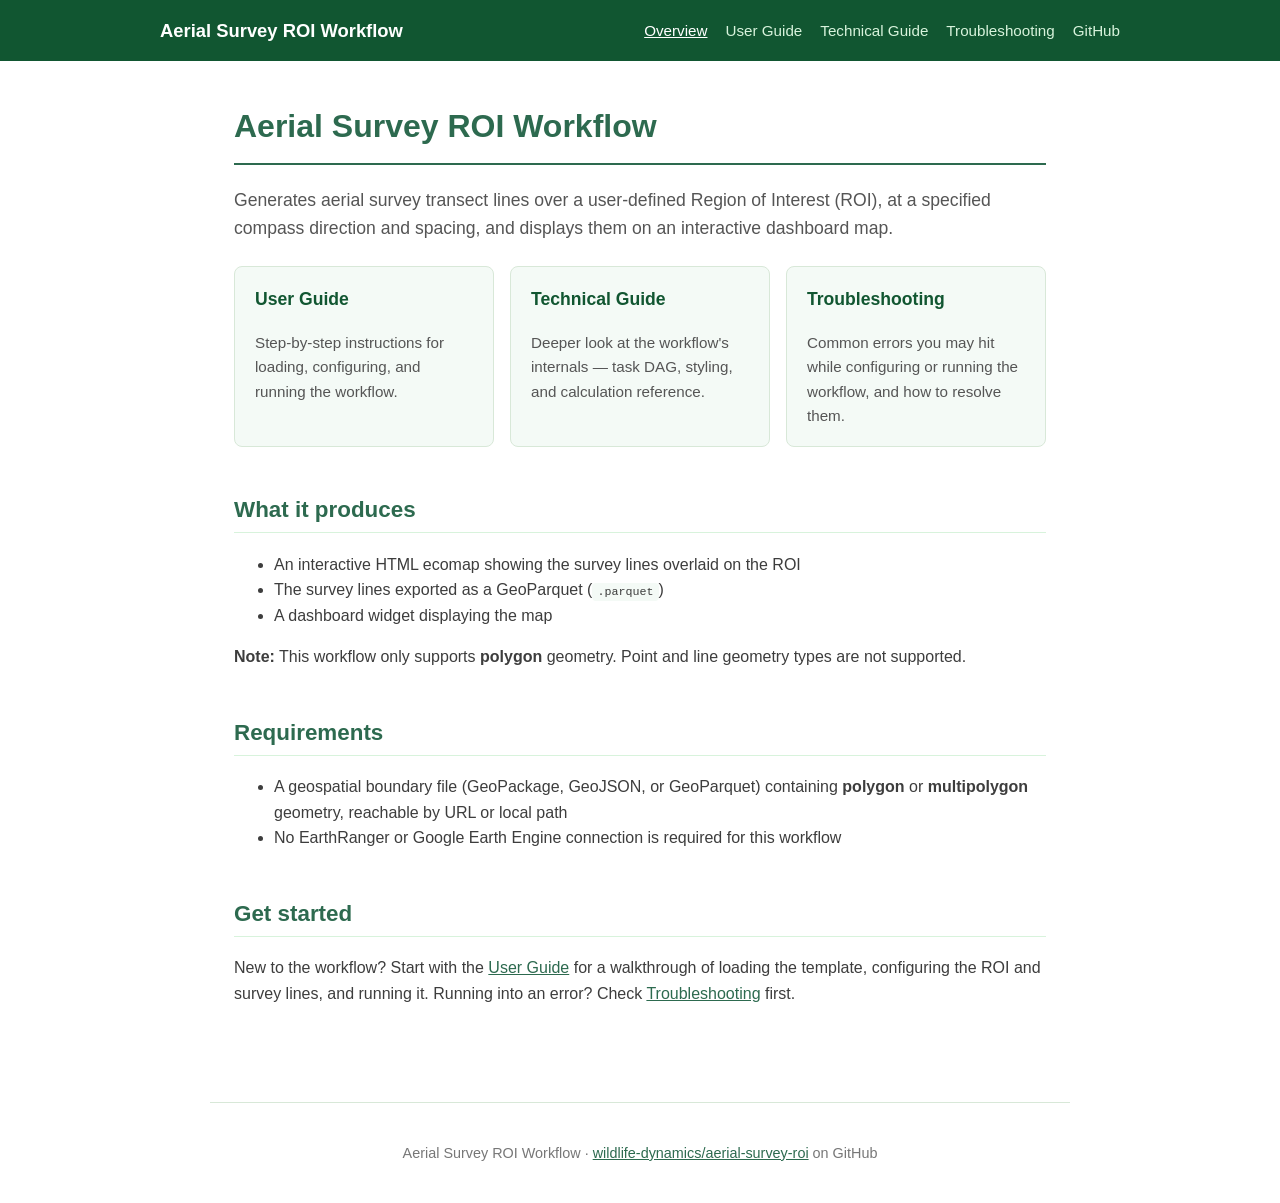
<file: docs/index.html>
<!DOCTYPE html>
<html lang="en">
<head>
  <meta charset="utf-8" />
  <meta name="viewport" content="width=device-width, initial-scale=1.0" />
  <title>Aerial Survey ROI Workflow</title>
  <link rel="stylesheet" href="assets/style.css" />
</head>
<body>
  <header class="site-header">
    <div class="bar">
      <a class="brand" href="index.html">Aerial Survey ROI Workflow</a>
      <nav>
        <a href="index.html" class="active">Overview</a>
        <a href="user-guide.html">User Guide</a>
        <a href="technical-guide.html">Technical Guide</a>
        <a href="troubleshooting.html">Troubleshooting</a>
        <a href="https://github.com/wildlife-dynamics/aerial-survey-roi">GitHub</a>
      </nav>
    </div>
  </header>

  <main>
    <h1>Aerial Survey ROI Workflow</h1>
    <p class="lede">Generates aerial survey transect lines over a user-defined Region of Interest (ROI), at a specified compass direction and spacing, and displays them on an interactive dashboard map.</p>

    <div class="card-grid">
      <a class="card" href="user-guide.html">
        <h3>User Guide</h3>
        <p>Step-by-step instructions for loading, configuring, and running the workflow.</p>
      </a>
      <a class="card" href="technical-guide.html">
        <h3>Technical Guide</h3>
        <p>Deeper look at the workflow's internals — task DAG, styling, and calculation reference.</p>
      </a>
      <a class="card" href="troubleshooting.html">
        <h3>Troubleshooting</h3>
        <p>Common errors you may hit while configuring or running the workflow, and how to resolve them.</p>
      </a>
    </div>

    <h2>What it produces</h2>
    <ul>
      <li>An interactive HTML ecomap showing the survey lines overlaid on the ROI</li>
      <li>The survey lines exported as a GeoParquet (<code>.parquet</code>)</li>
      <li>A dashboard widget displaying the map</li>
    </ul>
    <p><strong>Note:</strong> This workflow only supports <strong>polygon</strong> geometry. Point and line geometry types are not supported.</p>

    <h2>Requirements</h2>
    <ul>
      <li>A geospatial boundary file (GeoPackage, GeoJSON, or GeoParquet) containing <strong>polygon</strong> or <strong>multipolygon</strong> geometry, reachable by URL or local path</li>
      <li>No EarthRanger or Google Earth Engine connection is required for this workflow</li>
    </ul>

    <h2>Get started</h2>
    <p>New to the workflow? Start with the <a href="user-guide.html">User Guide</a> for a walkthrough of loading the template, configuring the ROI and survey lines, and running it. Running into an error? Check <a href="troubleshooting.html">Troubleshooting</a> first.</p>
  </main>

  <footer class="site-footer">
    <p>Aerial Survey ROI Workflow &middot; <a href="https://github.com/wildlife-dynamics/aerial-survey-roi">wildlife-dynamics/aerial-survey-roi</a> on GitHub</p>
  </footer>
</body>
</html>
</file>
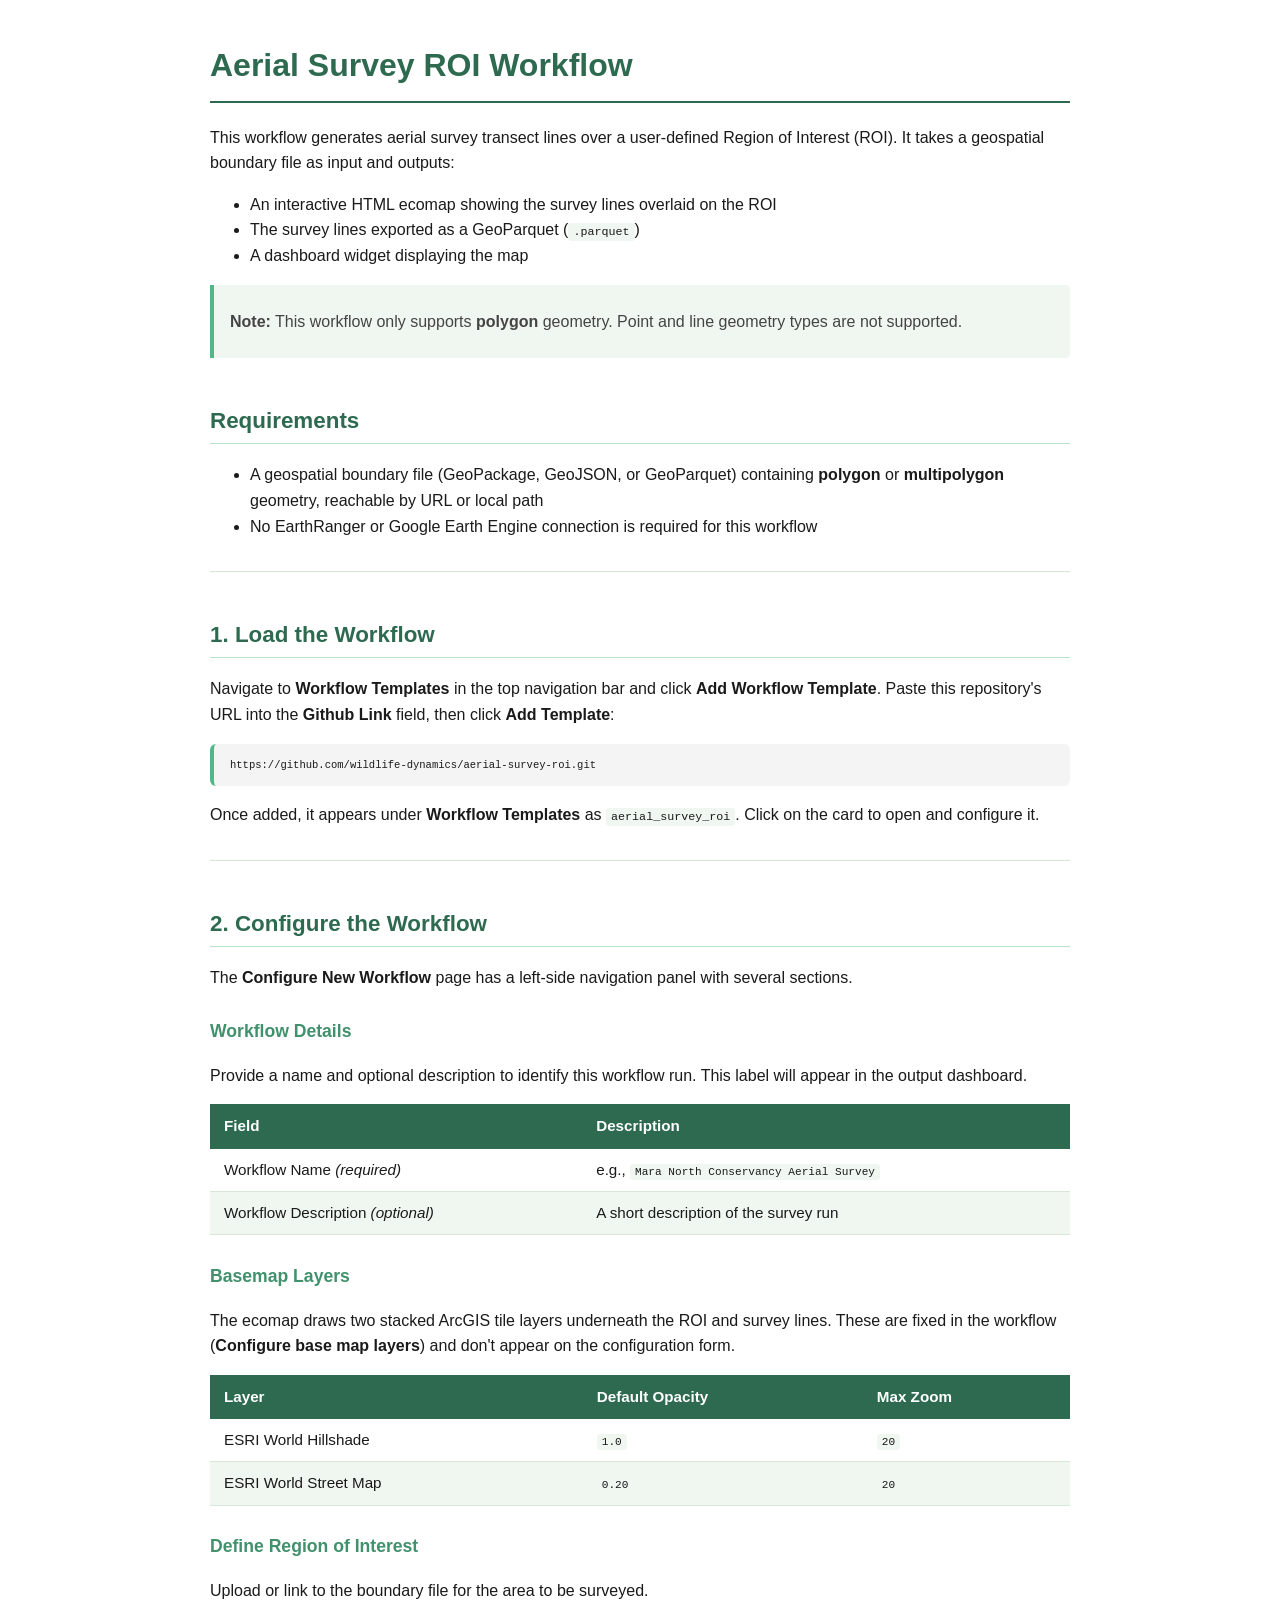
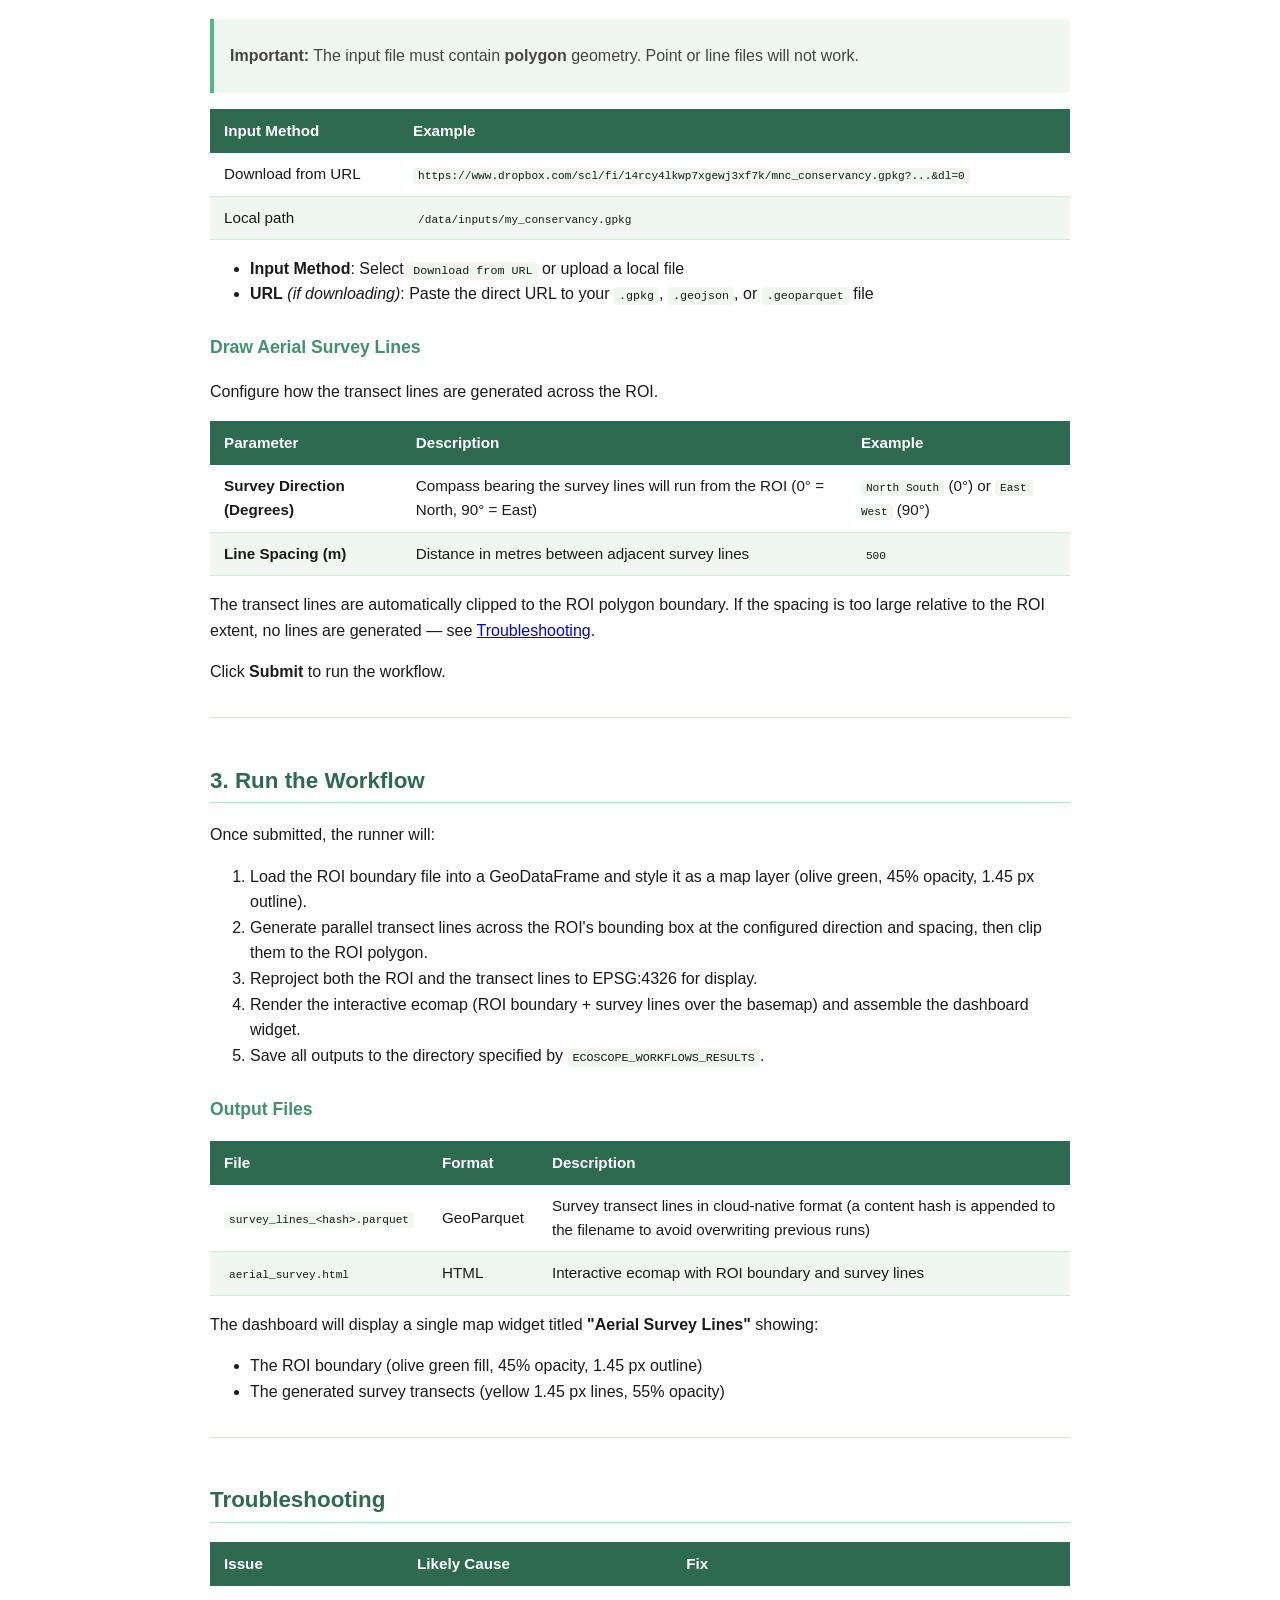
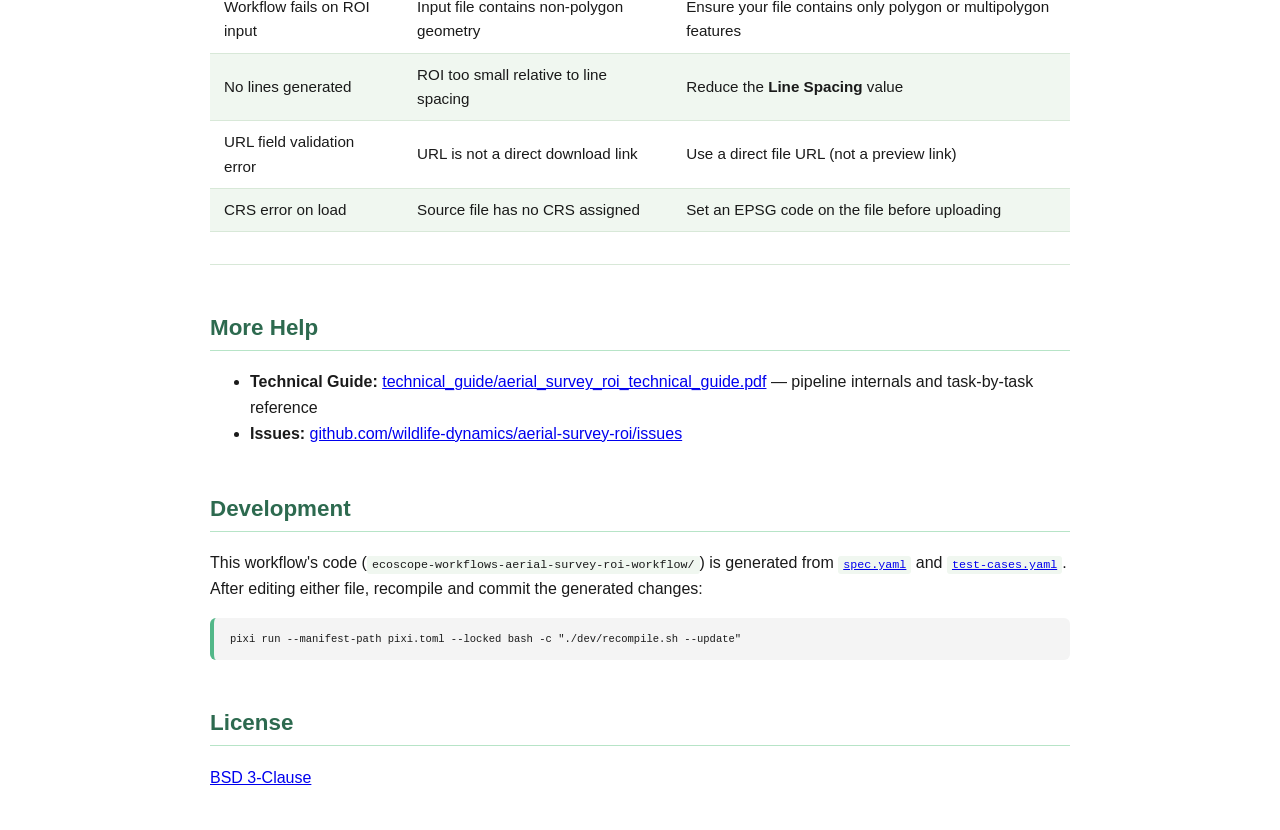
<file: USER_GUIDE.html>
<!DOCTYPE html>
<html xmlns="http://www.w3.org/1999/xhtml" lang xml:lang>
<head>
  <meta charset="utf-8" />
  <meta name="generator" content="pandoc" />
  <meta name="viewport" content="width=device-width, initial-scale=1.0, user-scalable=yes" />
  <title>Aerial Survey ROI Workflow</title>
  <style>
    code{white-space: pre-wrap;}
    span.smallcaps{font-variant: small-caps;}
    span.underline{text-decoration: underline;}
    div.column{display: inline-block; vertical-align: top; width: 50%;}
    div.hanging-indent{margin-left: 1.5em; text-indent: -1.5em;}
    ul.task-list{list-style: none;}
    .display.math{display: block; text-align: center; margin: 0.5rem auto;}
    body { font-family: -apple-system, BlinkMacSystemFont, "Segoe UI", sans-serif; max-width: 860px; margin: 40px auto; padding: 0 24px; color: #1a1a1a; line-height: 1.6; }
    h1 { font-size: 2em; border-bottom: 2px solid #2d6a4f; padding-bottom: 10px; color: #2d6a4f; }
    h2 { font-size: 1.4em; color: #2d6a4f; margin-top: 2em; border-bottom: 1px solid #b7e4c7; padding-bottom: 4px; }
    h3 { font-size: 1.1em; color: #40916c; margin-top: 1.5em; }
    h4 { font-size: 1em; color: #52b788; }
    img { max-width: 100%; border: 1px solid #d8e8d8; border-radius: 6px; margin: 16px 0; box-shadow: 0 2px 8px rgba(0,0,0,0.1); }
    pre { background: #f4f4f4; padding: 12px 16px; border-radius: 6px; font-size: 0.9em; overflow-x: auto; border-left: 4px solid #52b788; }
    code { background: #f0f7f0; padding: 2px 5px; border-radius: 3px; font-size: 0.9em; }
    pre code { background: none; padding: 0; }
    table { border-collapse: collapse; width: 100%; margin: 16px 0; font-size: 0.95em; }
    th { background: #2d6a4f; color: white; padding: 10px 14px; text-align: left; }
    td { padding: 9px 14px; border-bottom: 1px solid #d8e8d8; }
    tr:nth-child(even) td { background: #f0f7f0; }
    hr { border: none; border-top: 1px solid #d8e8d8; margin: 2em 0; }
    blockquote { border-left: 4px solid #52b788; margin: 1em 0; padding: 8px 16px; background: #f0f7f0; color: #444; border-radius: 0 4px 4px 0; }
  </style>
</head>
<body>

<h1 id="aerial-survey-roi-workflow">Aerial Survey ROI Workflow</h1>
<p>This workflow generates aerial survey transect lines over a user-defined Region of Interest (ROI). It takes a geospatial boundary file as input and outputs:</p>
<ul>
<li>An interactive HTML ecomap showing the survey lines overlaid on the ROI</li>
<li>The survey lines exported as a GeoParquet (<code>.parquet</code>)</li>
<li>A dashboard widget displaying the map</li>
</ul>
<blockquote>
<p><strong>Note:</strong> This workflow only supports <strong>polygon</strong> geometry. Point and line geometry types are not supported.</p>
</blockquote>
<h2 id="requirements">Requirements</h2>
<ul>
<li>A geospatial boundary file (GeoPackage, GeoJSON, or GeoParquet) containing <strong>polygon</strong> or <strong>multipolygon</strong> geometry, reachable by URL or local path</li>
<li>No EarthRanger or Google Earth Engine connection is required for this workflow</li>
</ul>
<hr />
<h2 id="1-load-the-workflow">1. Load the Workflow</h2>
<p>Navigate to <strong>Workflow Templates</strong> in the top navigation bar and click <strong>Add Workflow Template</strong>. Paste this repository's URL into the <strong>Github Link</strong> field, then click <strong>Add Template</strong>:</p>
<pre><code>https://github.com/wildlife-dynamics/aerial-survey-roi.git</code></pre>
<p>Once added, it appears under <strong>Workflow Templates</strong> as <code>aerial_survey_roi</code>. Click on the card to open and configure it.</p>
<hr />
<h2 id="2-configure-the-workflow">2. Configure the Workflow</h2>
<p>The <strong>Configure New Workflow</strong> page has a left-side navigation panel with several sections.</p>
<h3 id="workflow-details">Workflow Details</h3>
<p>Provide a name and optional description to identify this workflow run. This label will appear in the output dashboard.</p>
<table>
<thead>
<tr class="header">
<th>Field</th>
<th>Description</th>
</tr>
</thead>
<tbody>
<tr class="odd">
<td>Workflow Name <em>(required)</em></td>
<td>e.g., <code>Mara North Conservancy Aerial Survey</code></td>
</tr>
<tr class="even">
<td>Workflow Description <em>(optional)</em></td>
<td>A short description of the survey run</td>
</tr>
</tbody>
</table>
<h3 id="basemap-layers">Basemap Layers</h3>
<p>The ecomap draws two stacked ArcGIS tile layers underneath the ROI and survey lines. These are fixed in the workflow (<strong>Configure base map layers</strong>) and don't appear on the configuration form.</p>
<table>
<thead>
<tr class="header">
<th>Layer</th>
<th>Default Opacity</th>
<th>Max Zoom</th>
</tr>
</thead>
<tbody>
<tr class="odd">
<td>ESRI World Hillshade</td>
<td><code>1.0</code></td>
<td><code>20</code></td>
</tr>
<tr class="even">
<td>ESRI World Street Map</td>
<td><code>0.20</code></td>
<td><code>20</code></td>
</tr>
</tbody>
</table>
<h3 id="define-region-of-interest">Define Region of Interest</h3>
<p>Upload or link to the boundary file for the area to be surveyed.</p>
<blockquote>
<p><strong>Important:</strong> The input file must contain <strong>polygon</strong> geometry. Point or line files will not work.</p>
</blockquote>
<table>
<thead>
<tr class="header">
<th>Input Method</th>
<th>Example</th>
</tr>
</thead>
<tbody>
<tr class="odd">
<td>Download from URL</td>
<td><code>https://www.dropbox.com/scl/fi/14rcy4lkwp7xgewj3xf7k/mnc_conservancy.gpkg?...&amp;dl=0</code></td>
</tr>
<tr class="even">
<td>Local path</td>
<td><code>/data/inputs/my_conservancy.gpkg</code></td>
</tr>
</tbody>
</table>
<ul>
<li><strong>Input Method</strong>: Select <code>Download from URL</code> or upload a local file</li>
<li><strong>URL</strong> <em>(if downloading)</em>: Paste the direct URL to your <code>.gpkg</code>, <code>.geojson</code>, or <code>.geoparquet</code> file</li>
</ul>
<h3 id="draw-aerial-survey-lines">Draw Aerial Survey Lines</h3>
<p>Configure how the transect lines are generated across the ROI.</p>
<table>
<thead>
<tr class="header">
<th>Parameter</th>
<th>Description</th>
<th>Example</th>
</tr>
</thead>
<tbody>
<tr class="odd">
<td><strong>Survey Direction (Degrees)</strong></td>
<td>Compass bearing the survey lines will run from the ROI (0° = North, 90° = East)</td>
<td><code>North South</code> (0°) or <code>East West</code> (90°)</td>
</tr>
<tr class="even">
<td><strong>Line Spacing (m)</strong></td>
<td>Distance in metres between adjacent survey lines</td>
<td><code>500</code></td>
</tr>
</tbody>
</table>
<p>The transect lines are automatically clipped to the ROI polygon boundary. If the spacing is too large relative to the ROI extent, no lines are generated — see <a href="#troubleshooting">Troubleshooting</a>.</p>
<p>Click <strong>Submit</strong> to run the workflow.</p>
<hr />
<h2 id="3-run-the-workflow">3. Run the Workflow</h2>
<p>Once submitted, the runner will:</p>
<ol type="1">
<li>Load the ROI boundary file into a GeoDataFrame and style it as a map layer (olive green, 45% opacity, 1.45 px outline).</li>
<li>Generate parallel transect lines across the ROI's bounding box at the configured direction and spacing, then clip them to the ROI polygon.</li>
<li>Reproject both the ROI and the transect lines to EPSG:4326 for display.</li>
<li>Render the interactive ecomap (ROI boundary + survey lines over the basemap) and assemble the dashboard widget.</li>
<li>Save all outputs to the directory specified by <code>ECOSCOPE_WORKFLOWS_RESULTS</code>.</li>
</ol>
<h3 id="output-files">Output Files</h3>
<table>
<thead>
<tr class="header">
<th>File</th>
<th>Format</th>
<th>Description</th>
</tr>
</thead>
<tbody>
<tr class="odd">
<td><code>survey_lines_&lt;hash&gt;.parquet</code></td>
<td>GeoParquet</td>
<td>Survey transect lines in cloud-native format (a content hash is appended to the filename to avoid overwriting previous runs)</td>
</tr>
<tr class="even">
<td><code>aerial_survey.html</code></td>
<td>HTML</td>
<td>Interactive ecomap with ROI boundary and survey lines</td>
</tr>
</tbody>
</table>
<p>The dashboard will display a single map widget titled <strong>"Aerial Survey Lines"</strong> showing:</p>
<ul>
<li>The ROI boundary (olive green fill, 45% opacity, 1.45 px outline)</li>
<li>The generated survey transects (yellow 1.45 px lines, 55% opacity)</li>
</ul>
<hr />
<h2 id="troubleshooting">Troubleshooting</h2>
<table>
<thead>
<tr class="header">
<th>Issue</th>
<th>Likely Cause</th>
<th>Fix</th>
</tr>
</thead>
<tbody>
<tr class="odd">
<td>Workflow fails on ROI input</td>
<td>Input file contains non-polygon geometry</td>
<td>Ensure your file contains only polygon or multipolygon features</td>
</tr>
<tr class="even">
<td>No lines generated</td>
<td>ROI too small relative to line spacing</td>
<td>Reduce the <strong>Line Spacing</strong> value</td>
</tr>
<tr class="odd">
<td>URL field validation error</td>
<td>URL is not a direct download link</td>
<td>Use a direct file URL (not a preview link)</td>
</tr>
<tr class="even">
<td>CRS error on load</td>
<td>Source file has no CRS assigned</td>
<td>Set an EPSG code on the file before uploading</td>
</tr>
</tbody>
</table>
<hr />
<h2 id="more-help">More Help</h2>
<ul>
<li><strong>Technical Guide:</strong> <a href="technical_guide/aerial_survey_roi_technical_guide.pdf">technical_guide/aerial_survey_roi_technical_guide.pdf</a> — pipeline internals and task-by-task reference</li>
<li><strong>Issues:</strong> <a href="https://github.com/wildlife-dynamics/aerial-survey-roi/issues">github.com/wildlife-dynamics/aerial-survey-roi/issues</a></li>
</ul>
<h2 id="development">Development</h2>
<p>This workflow's code (<code>ecoscope-workflows-aerial-survey-roi-workflow/</code>) is generated from <a href="spec.yaml"><code>spec.yaml</code></a> and <a href="test-cases.yaml"><code>test-cases.yaml</code></a>. After editing either file, recompile and commit the generated changes:</p>
<pre><code>pixi run --manifest-path pixi.toml --locked bash -c &quot;./dev/recompile.sh --update&quot;</code></pre>
<h2 id="license">License</h2>
<p><a href="LICENSE">BSD 3-Clause</a></p>
</body>
</html>
</file>
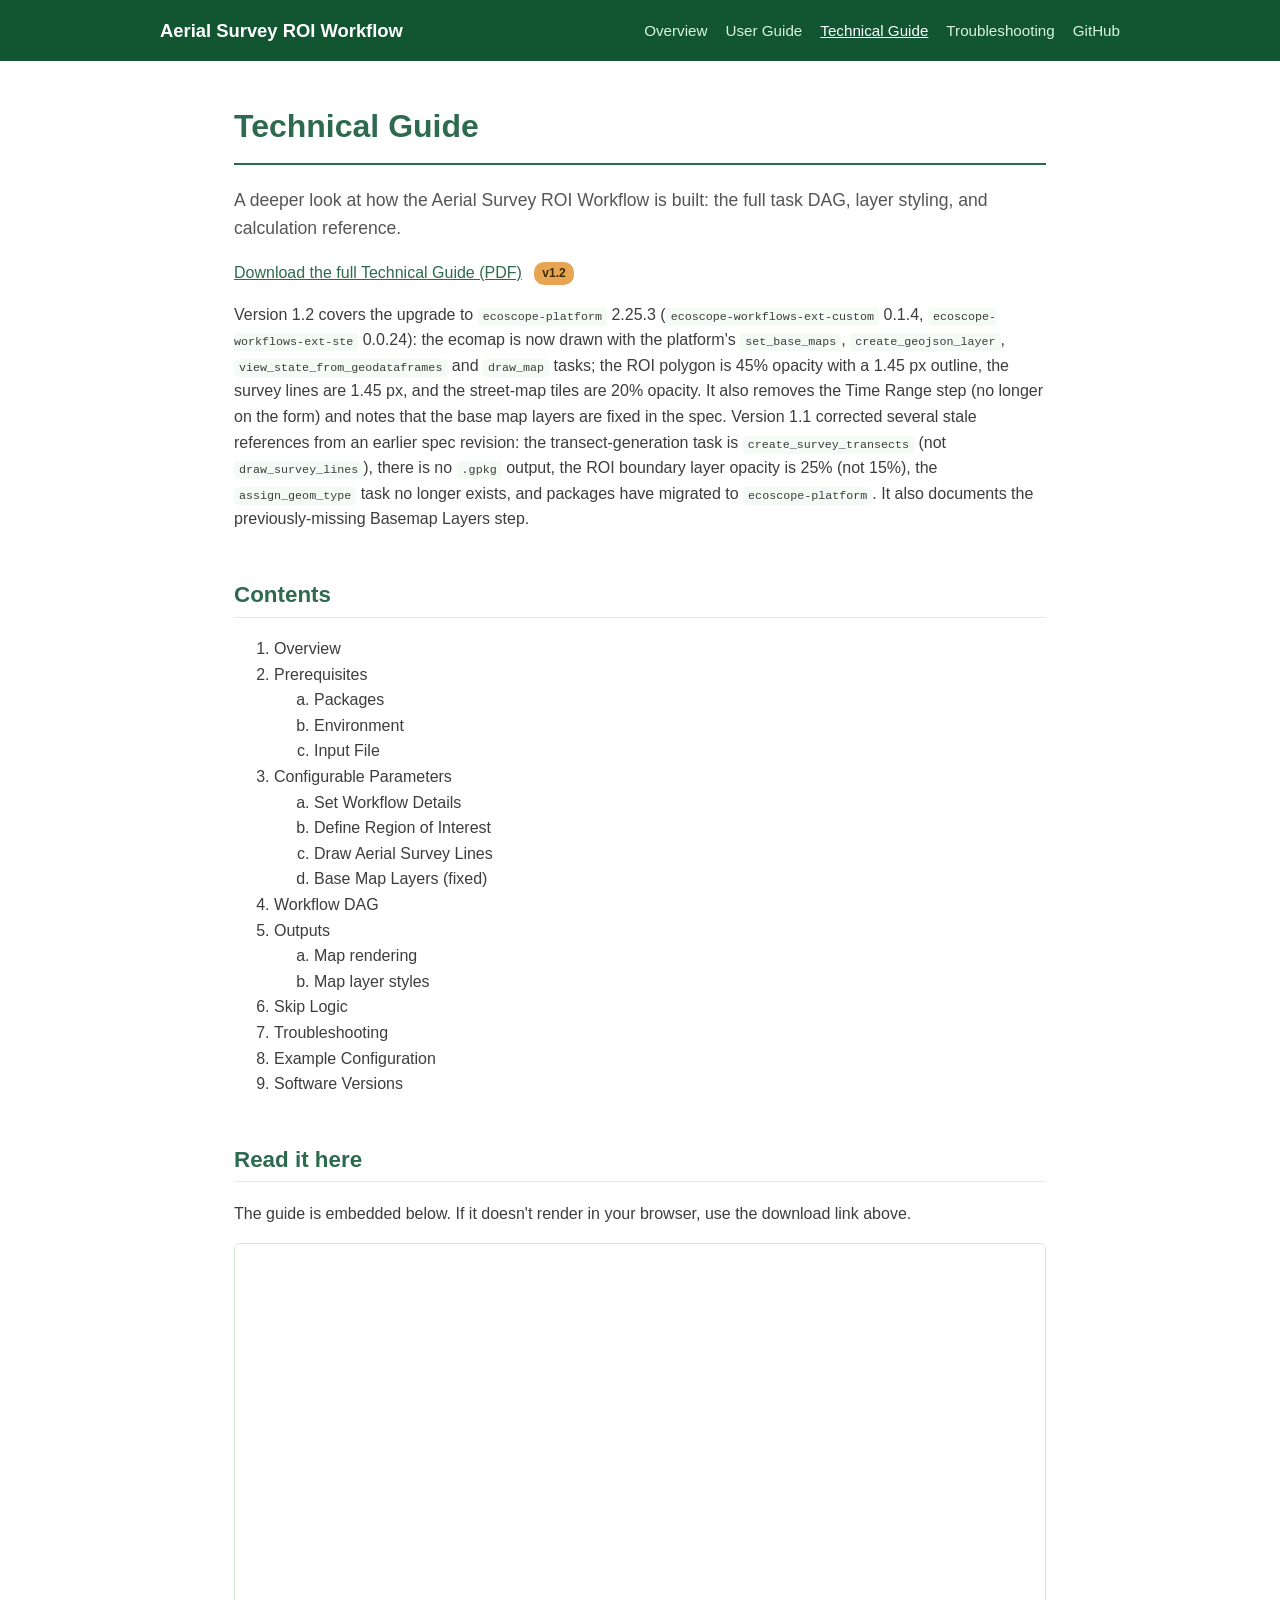
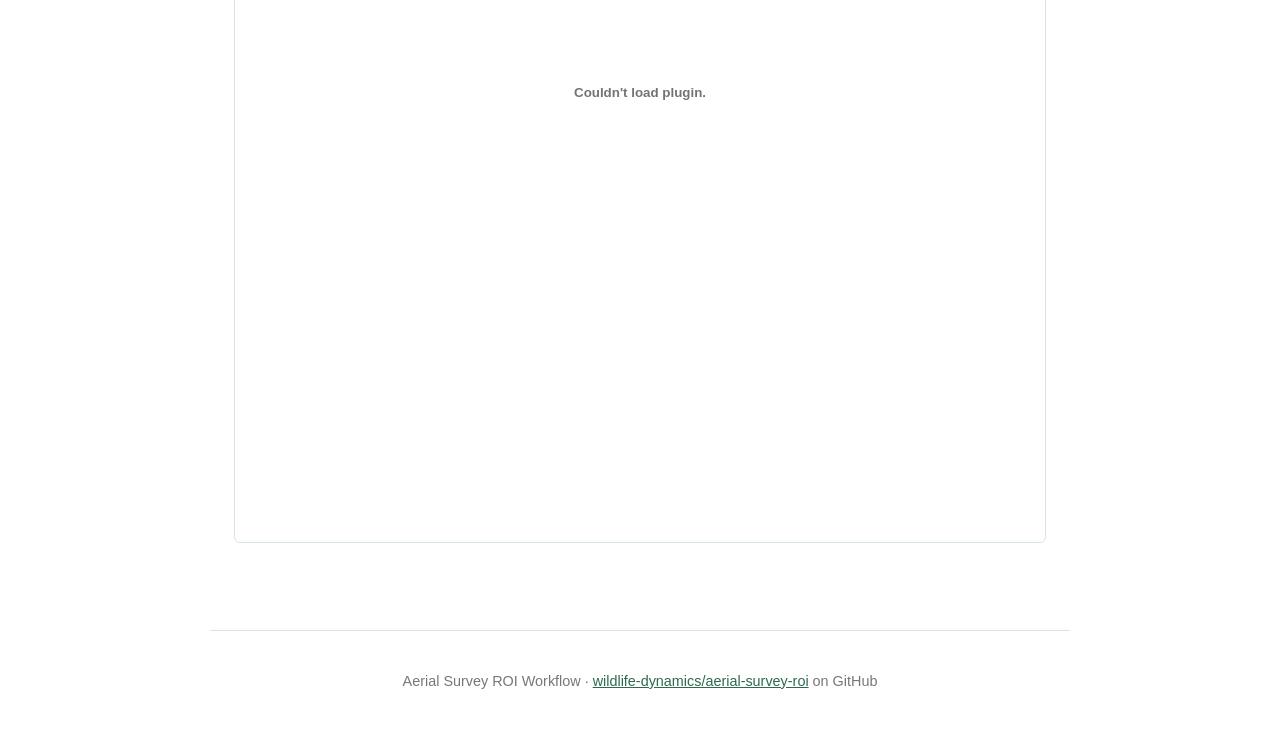
<file: docs/technical-guide.html>
<!DOCTYPE html>
<html lang="en">
<head>
  <meta charset="utf-8" />
  <meta name="viewport" content="width=device-width, initial-scale=1.0" />
  <title>Technical Guide — Aerial Survey ROI Workflow</title>
  <link rel="stylesheet" href="assets/style.css" />
</head>
<body>
  <header class="site-header">
    <div class="bar">
      <a class="brand" href="index.html">Aerial Survey ROI Workflow</a>
      <nav>
        <a href="index.html">Overview</a>
        <a href="user-guide.html">User Guide</a>
        <a href="technical-guide.html" class="active">Technical Guide</a>
        <a href="troubleshooting.html">Troubleshooting</a>
        <a href="https://github.com/wildlife-dynamics/aerial-survey-roi">GitHub</a>
      </nav>
    </div>
  </header>

  <main>
    <h1>Technical Guide</h1>
    <p class="lede">A deeper look at how the Aerial Survey ROI Workflow is built: the full task DAG, layer styling, and calculation reference.</p>

    <p>
      <a href="assets/aerial_survey_roi_technical_guide.pdf">Download the full Technical Guide (PDF)</a>
      <span class="badge">v1.2</span>
    </p>
    <p>Version 1.2 covers the upgrade to <code>ecoscope-platform</code> 2.25.3 (<code>ecoscope-workflows-ext-custom</code> 0.1.4, <code>ecoscope-workflows-ext-ste</code> 0.0.24): the ecomap is now drawn with the platform's <code>set_base_maps</code>, <code>create_geojson_layer</code>, <code>view_state_from_geodataframes</code> and <code>draw_map</code> tasks; the ROI polygon is 45% opacity with a 1.45&nbsp;px outline, the survey lines are 1.45&nbsp;px, and the street-map tiles are 20% opacity. It also removes the Time Range step (no longer on the form) and notes that the base map layers are fixed in the spec. Version 1.1 corrected several stale references from an earlier spec revision: the transect-generation task is <code>create_survey_transects</code> (not <code>draw_survey_lines</code>), there is no <code>.gpkg</code> output, the ROI boundary layer opacity is 25% (not 15%), the <code>assign_geom_type</code> task no longer exists, and packages have migrated to <code>ecoscope-platform</code>. It also documents the previously-missing Basemap Layers step.</p>

    <h2>Contents</h2>
    <ol>
      <li>Overview</li>
      <li>Prerequisites
        <ol type="a">
          <li>Packages</li>
          <li>Environment</li>
          <li>Input File</li>
        </ol>
      </li>
      <li>Configurable Parameters
        <ol type="a">
          <li>Set Workflow Details</li>
          <li>Define Region of Interest</li>
          <li>Draw Aerial Survey Lines</li>
          <li>Base Map Layers (fixed)</li>
        </ol>
      </li>
      <li>Workflow DAG</li>
      <li>Outputs
        <ol type="a">
          <li>Map rendering</li>
          <li>Map layer styles</li>
        </ol>
      </li>
      <li>Skip Logic</li>
      <li>Troubleshooting</li>
      <li>Example Configuration</li>
      <li>Software Versions</li>
    </ol>

    <h2>Read it here</h2>
    <p>The guide is embedded below. If it doesn't render in your browser, use the download link above.</p>
    <embed src="assets/aerial_survey_roi_technical_guide.pdf" type="application/pdf" width="100%" height="900px" style="border: 1px solid #d8e8d8; border-radius: 6px;" />
  </main>

  <footer class="site-footer">
    <p>Aerial Survey ROI Workflow &middot; <a href="https://github.com/wildlife-dynamics/aerial-survey-roi">wildlife-dynamics/aerial-survey-roi</a> on GitHub</p>
  </footer>
</body>
</html>
</file>
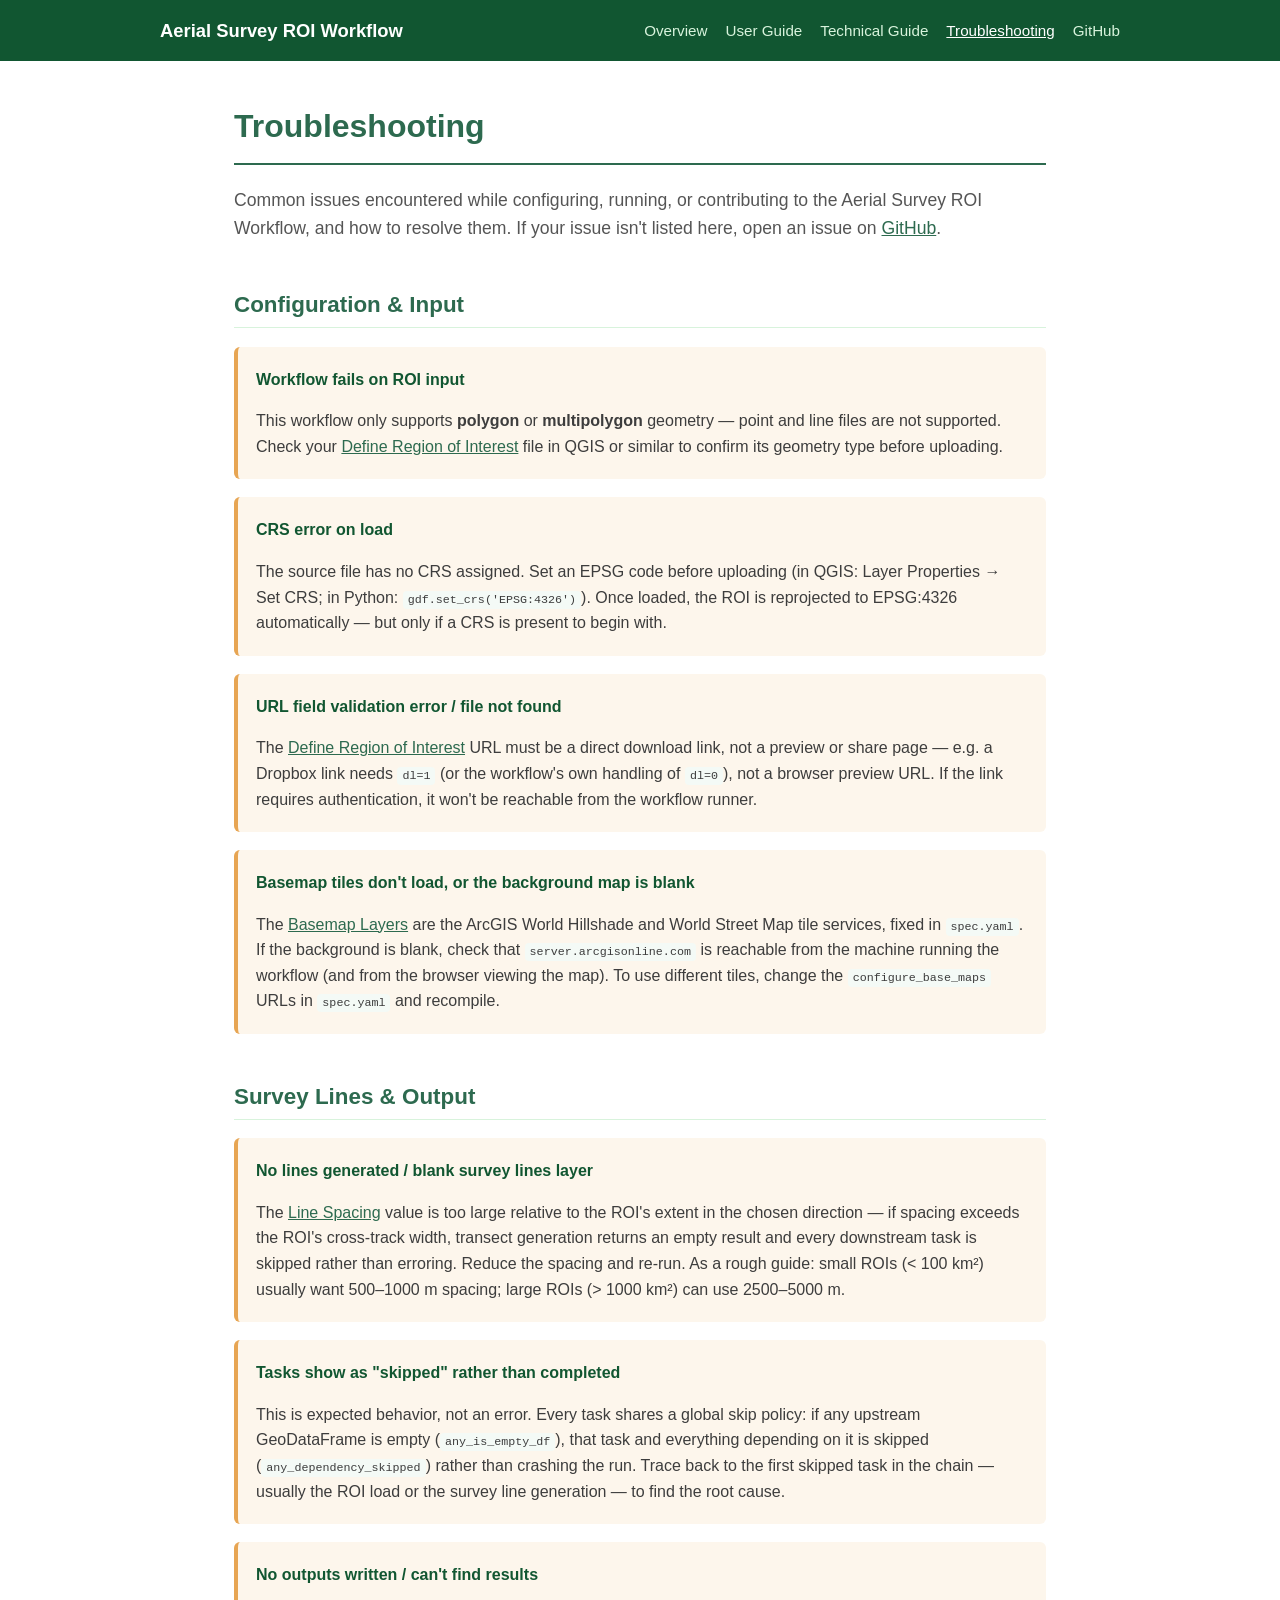
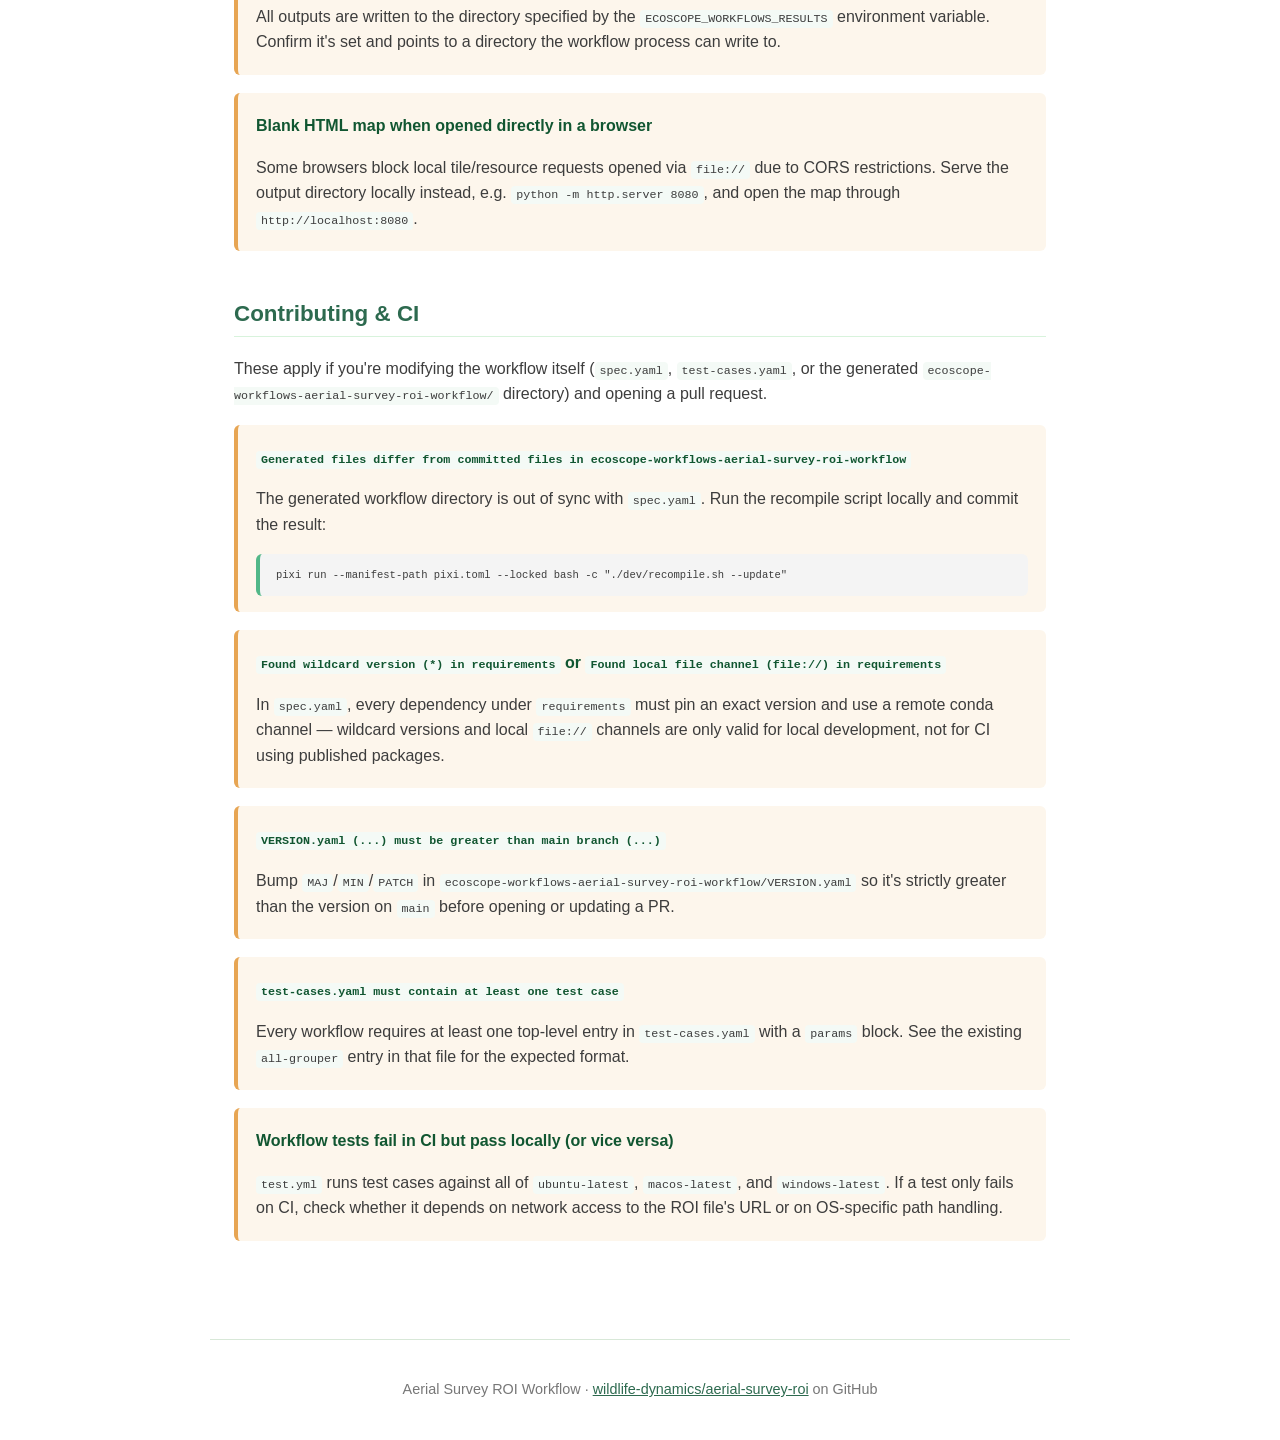
<file: docs/troubleshooting.html>
<!DOCTYPE html>
<html lang="en">
<head>
  <meta charset="utf-8" />
  <meta name="viewport" content="width=device-width, initial-scale=1.0" />
  <title>Troubleshooting — Aerial Survey ROI Workflow</title>
  <link rel="stylesheet" href="assets/style.css" />
</head>
<body>
  <header class="site-header">
    <div class="bar">
      <a class="brand" href="index.html">Aerial Survey ROI Workflow</a>
      <nav>
        <a href="index.html">Overview</a>
        <a href="user-guide.html">User Guide</a>
        <a href="technical-guide.html">Technical Guide</a>
        <a href="troubleshooting.html" class="active">Troubleshooting</a>
        <a href="https://github.com/wildlife-dynamics/aerial-survey-roi">GitHub</a>
      </nav>
    </div>
  </header>

  <main>
    <h1>Troubleshooting</h1>
    <p class="lede">Common issues encountered while configuring, running, or contributing to the Aerial Survey ROI Workflow, and how to resolve them. If your issue isn't listed here, open an issue on <a href="https://github.com/wildlife-dynamics/aerial-survey-roi/issues">GitHub</a>.</p>

    <h2>Configuration &amp; Input</h2>

    <div class="error-block">
      <p class="symptom">Workflow fails on ROI input</p>
      <p>This workflow only supports <strong>polygon</strong> or <strong>multipolygon</strong> geometry &mdash; point and line files are not supported. Check your <a href="user-guide.html#define-roi">Define Region of Interest</a> file in QGIS or similar to confirm its geometry type before uploading.</p>
    </div>

    <div class="error-block">
      <p class="symptom">CRS error on load</p>
      <p>The source file has no CRS assigned. Set an EPSG code before uploading (in QGIS: Layer Properties &rarr; Set CRS; in Python: <code>gdf.set_crs('EPSG:4326')</code>). Once loaded, the ROI is reprojected to EPSG:4326 automatically &mdash; but only if a CRS is present to begin with.</p>
    </div>

    <div class="error-block">
      <p class="symptom">URL field validation error / file not found</p>
      <p>The <a href="user-guide.html#define-roi">Define Region of Interest</a> URL must be a direct download link, not a preview or share page &mdash; e.g. a Dropbox link needs <code>dl=1</code> (or the workflow's own handling of <code>dl=0</code>), not a browser preview URL. If the link requires authentication, it won't be reachable from the workflow runner.</p>
    </div>

    <div class="error-block">
      <p class="symptom">Basemap tiles don't load, or the background map is blank</p>
      <p>The <a href="user-guide.html#basemap">Basemap Layers</a> are the ArcGIS World Hillshade and World Street Map tile services, fixed in <code>spec.yaml</code>. If the background is blank, check that <code>server.arcgisonline.com</code> is reachable from the machine running the workflow (and from the browser viewing the map). To use different tiles, change the <code>configure_base_maps</code> URLs in <code>spec.yaml</code> and recompile.</p>
    </div>

    <h2>Survey Lines &amp; Output</h2>

    <div class="error-block">
      <p class="symptom">No lines generated / blank survey lines layer</p>
      <p>The <a href="user-guide.html#survey-lines">Line Spacing</a> value is too large relative to the ROI's extent in the chosen direction &mdash; if spacing exceeds the ROI's cross-track width, transect generation returns an empty result and every downstream task is skipped rather than erroring. Reduce the spacing and re-run. As a rough guide: small ROIs (&lt; 100 km&sup2;) usually want 500&ndash;1000 m spacing; large ROIs (&gt; 1000 km&sup2;) can use 2500&ndash;5000 m.</p>
    </div>

    <div class="error-block">
      <p class="symptom">Tasks show as "skipped" rather than completed</p>
      <p>This is expected behavior, not an error. Every task shares a global skip policy: if any upstream GeoDataFrame is empty (<code>any_is_empty_df</code>), that task and everything depending on it is skipped (<code>any_dependency_skipped</code>) rather than crashing the run. Trace back to the first skipped task in the chain &mdash; usually the ROI load or the survey line generation &mdash; to find the root cause.</p>
    </div>

    <div class="error-block">
      <p class="symptom">No outputs written / can't find results</p>
      <p>All outputs are written to the directory specified by the <code>ECOSCOPE_WORKFLOWS_RESULTS</code> environment variable. Confirm it's set and points to a directory the workflow process can write to.</p>
    </div>

    <div class="error-block">
      <p class="symptom">Blank HTML map when opened directly in a browser</p>
      <p>Some browsers block local tile/resource requests opened via <code>file://</code> due to CORS restrictions. Serve the output directory locally instead, e.g. <code>python -m http.server 8080</code>, and open the map through <code>http://localhost:8080</code>.</p>
    </div>

    <h2>Contributing &amp; CI</h2>
    <p>These apply if you're modifying the workflow itself (<code>spec.yaml</code>, <code>test-cases.yaml</code>, or the generated <code>ecoscope-workflows-aerial-survey-roi-workflow/</code> directory) and opening a pull request.</p>

    <div class="error-block">
      <p class="symptom"><code>Generated files differ from committed files in ecoscope-workflows-aerial-survey-roi-workflow</code></p>
      <p>The generated workflow directory is out of sync with <code>spec.yaml</code>. Run the recompile script locally and commit the result:</p>
      <pre><code>pixi run --manifest-path pixi.toml --locked bash -c "./dev/recompile.sh --update"</code></pre>
    </div>

    <div class="error-block">
      <p class="symptom"><code>Found wildcard version (*) in requirements</code> or <code>Found local file channel (file://) in requirements</code></p>
      <p>In <code>spec.yaml</code>, every dependency under <code>requirements</code> must pin an exact version and use a remote conda channel &mdash; wildcard versions and local <code>file://</code> channels are only valid for local development, not for CI using published packages.</p>
    </div>

    <div class="error-block">
      <p class="symptom"><code>VERSION.yaml (...) must be greater than main branch (...)</code></p>
      <p>Bump <code>MAJ</code>/<code>MIN</code>/<code>PATCH</code> in <code>ecoscope-workflows-aerial-survey-roi-workflow/VERSION.yaml</code> so it's strictly greater than the version on <code>main</code> before opening or updating a PR.</p>
    </div>

    <div class="error-block">
      <p class="symptom"><code>test-cases.yaml must contain at least one test case</code></p>
      <p>Every workflow requires at least one top-level entry in <code>test-cases.yaml</code> with a <code>params</code> block. See the existing <code>all-grouper</code> entry in that file for the expected format.</p>
    </div>

    <div class="error-block">
      <p class="symptom">Workflow tests fail in CI but pass locally (or vice versa)</p>
      <p><code>test.yml</code> runs test cases against all of <code>ubuntu-latest</code>, <code>macos-latest</code>, and <code>windows-latest</code>. If a test only fails on CI, check whether it depends on network access to the ROI file's URL or on OS-specific path handling.</p>
    </div>
  </main>

  <footer class="site-footer">
    <p>Aerial Survey ROI Workflow &middot; <a href="https://github.com/wildlife-dynamics/aerial-survey-roi">wildlife-dynamics/aerial-survey-roi</a> on GitHub</p>
  </footer>
</body>
</html>
</file>
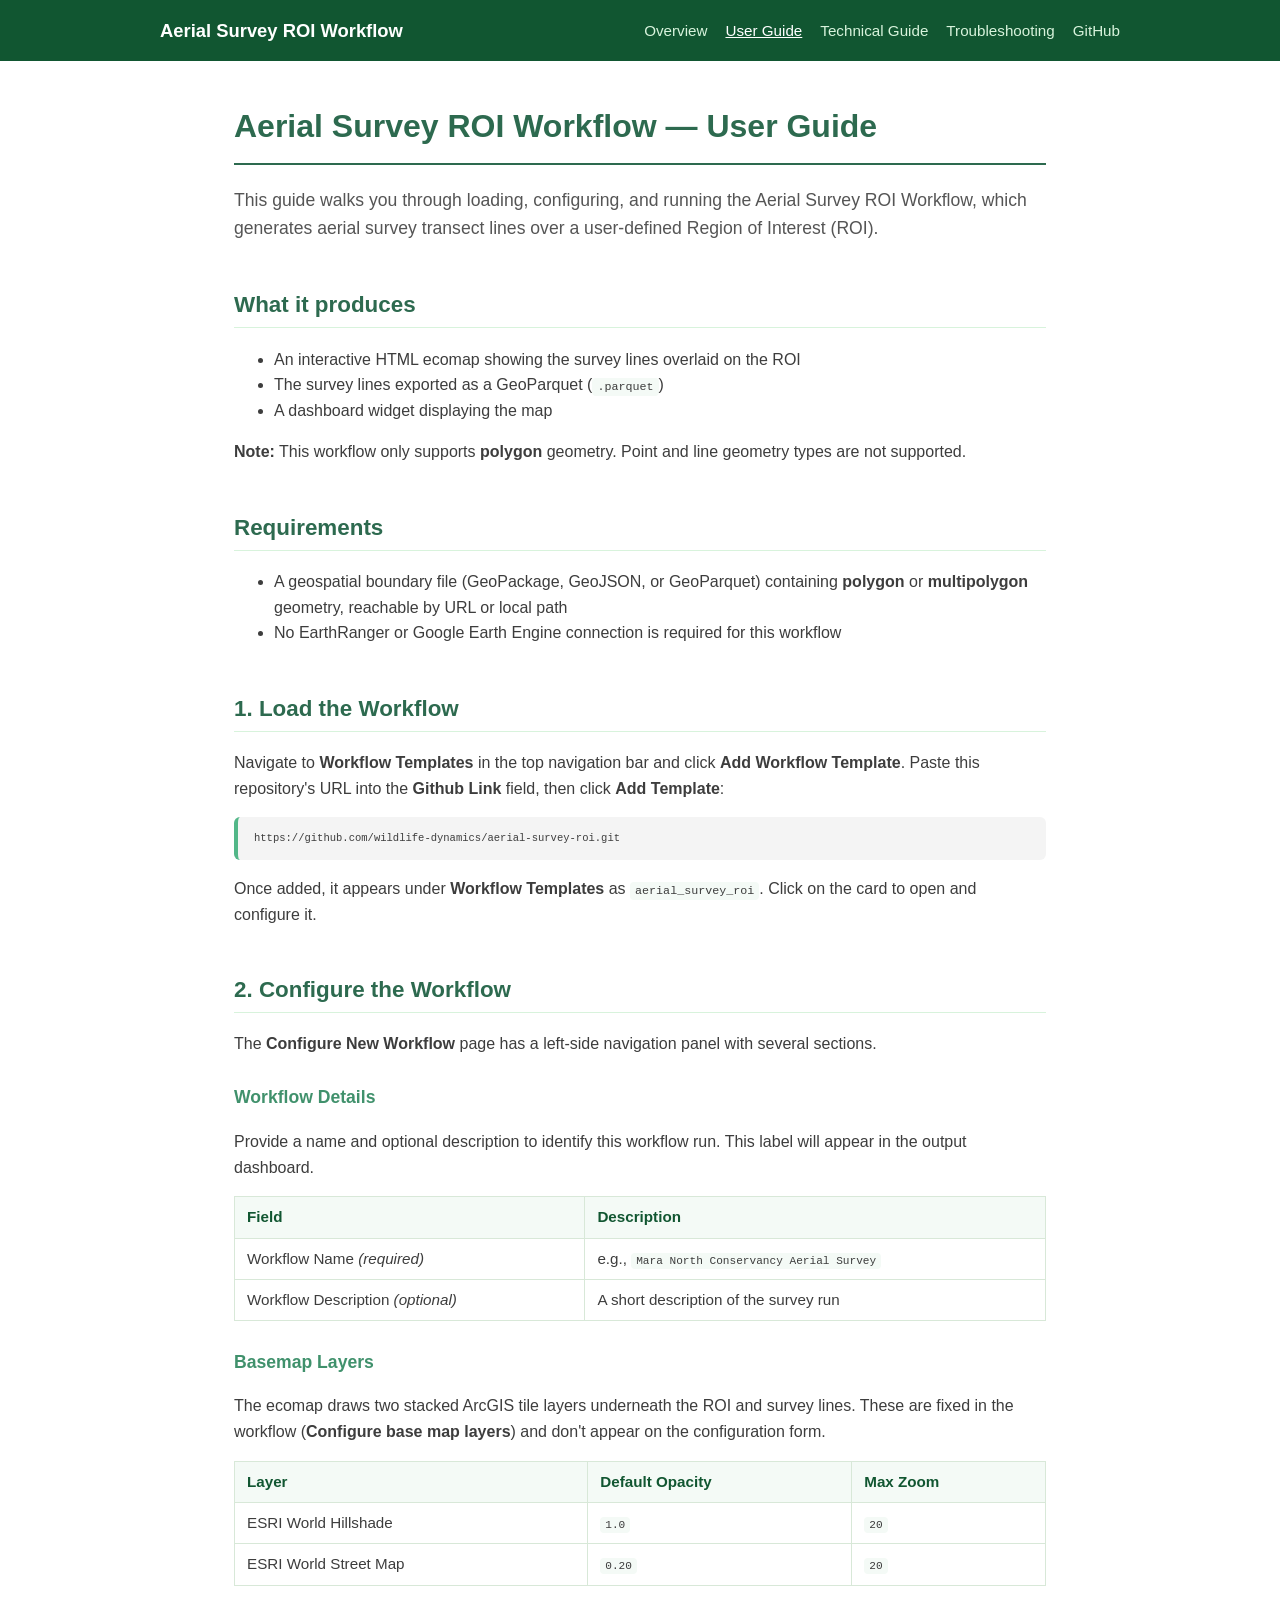
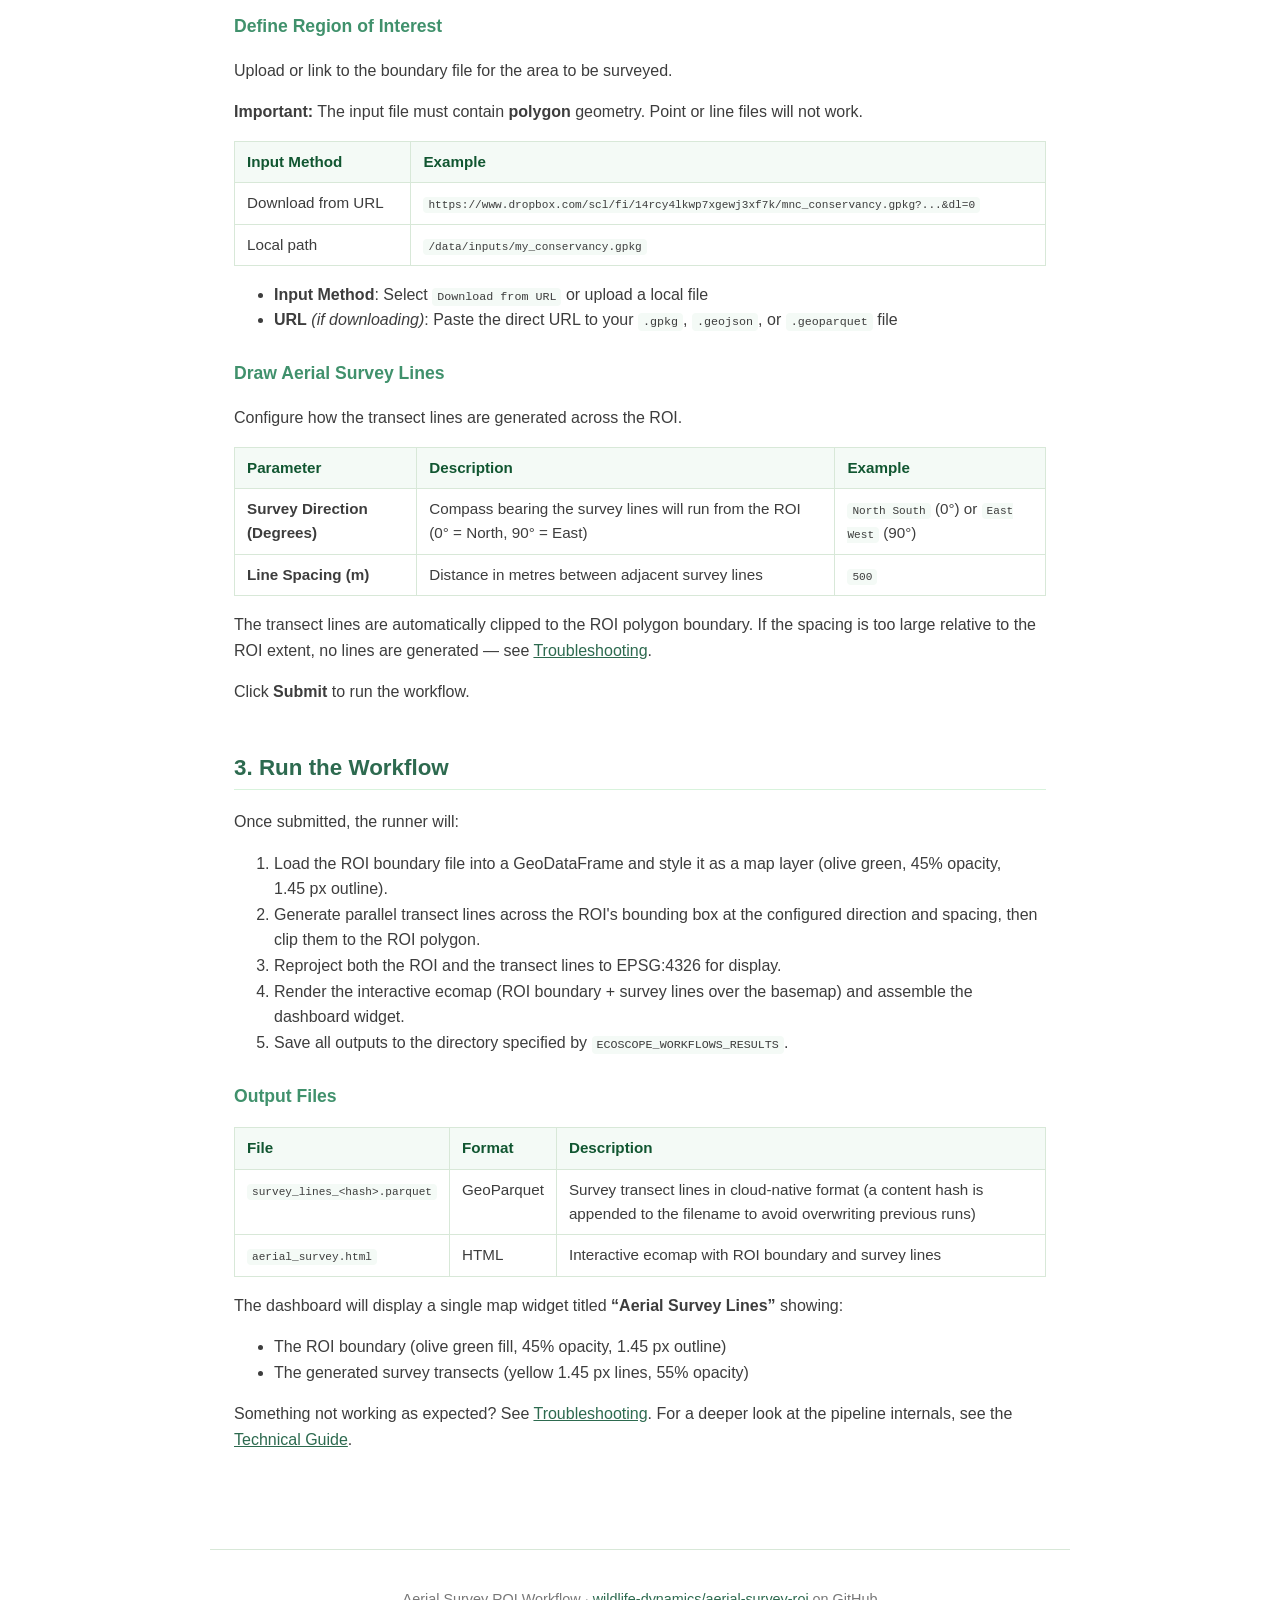
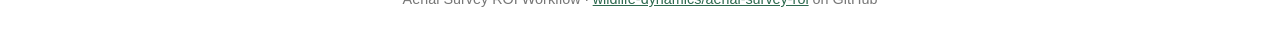
<file: docs/user-guide.html>
<!DOCTYPE html>
<html lang="en">
<head>
  <meta charset="utf-8" />
  <meta name="viewport" content="width=device-width, initial-scale=1.0" />
  <title>User Guide — Aerial Survey ROI Workflow</title>
  <link rel="stylesheet" href="assets/style.css" />
</head>
<body>
  <header class="site-header">
    <div class="bar">
      <a class="brand" href="index.html">Aerial Survey ROI Workflow</a>
      <nav>
        <a href="index.html">Overview</a>
        <a href="user-guide.html" class="active">User Guide</a>
        <a href="technical-guide.html">Technical Guide</a>
        <a href="troubleshooting.html">Troubleshooting</a>
        <a href="https://github.com/wildlife-dynamics/aerial-survey-roi">GitHub</a>
      </nav>
    </div>
  </header>

  <main>
    <h1>Aerial Survey ROI Workflow &mdash; User Guide</h1>
    <p class="lede">This guide walks you through loading, configuring, and running the Aerial Survey ROI Workflow, which generates aerial survey transect lines over a user-defined Region of Interest (ROI).</p>

    <h2>What it produces</h2>
    <ul>
      <li>An interactive HTML ecomap showing the survey lines overlaid on the ROI</li>
      <li>The survey lines exported as a GeoParquet (<code>.parquet</code>)</li>
      <li>A dashboard widget displaying the map</li>
    </ul>
    <p><strong>Note:</strong> This workflow only supports <strong>polygon</strong> geometry. Point and line geometry types are not supported.</p>

    <h2>Requirements</h2>
    <ul>
      <li>A geospatial boundary file (GeoPackage, GeoJSON, or GeoParquet) containing <strong>polygon</strong> or <strong>multipolygon</strong> geometry, reachable by URL or local path</li>
      <li>No EarthRanger or Google Earth Engine connection is required for this workflow</li>
    </ul>

    <h2 id="load">1. Load the Workflow</h2>
    <p>Navigate to <strong>Workflow Templates</strong> in the top navigation bar and click <strong>Add Workflow Template</strong>. Paste this repository's URL into the <strong>Github Link</strong> field, then click <strong>Add Template</strong>:</p>
    <pre><code>https://github.com/wildlife-dynamics/aerial-survey-roi.git</code></pre>
    <p>Once added, it appears under <strong>Workflow Templates</strong> as <code>aerial_survey_roi</code>. Click on the card to open and configure it.</p>

    <h2 id="configure">2. Configure the Workflow</h2>
    <p>The <strong>Configure New Workflow</strong> page has a left-side navigation panel with several sections.</p>

    <h3 id="workflow-details">Workflow Details</h3>
    <p>Provide a name and optional description to identify this workflow run. This label will appear in the output dashboard.</p>
    <table>
      <thead><tr><th>Field</th><th>Description</th></tr></thead>
      <tbody>
        <tr><td>Workflow Name <em>(required)</em></td><td>e.g., <code>Mara North Conservancy Aerial Survey</code></td></tr>
        <tr><td>Workflow Description <em>(optional)</em></td><td>A short description of the survey run</td></tr>
      </tbody>
    </table>

    <h3 id="basemap">Basemap Layers</h3>
    <p>The ecomap draws two stacked ArcGIS tile layers underneath the ROI and survey lines. These are fixed in the workflow (<strong>Configure base map layers</strong>) and don't appear on the configuration form.</p>
    <table>
      <thead><tr><th>Layer</th><th>Default Opacity</th><th>Max Zoom</th></tr></thead>
      <tbody>
        <tr><td>ESRI World Hillshade</td><td><code>1.0</code></td><td><code>20</code></td></tr>
        <tr><td>ESRI World Street Map</td><td><code>0.20</code></td><td><code>20</code></td></tr>
      </tbody>
    </table>

    <h3 id="define-roi">Define Region of Interest</h3>
    <p>Upload or link to the boundary file for the area to be surveyed.</p>
    <p><strong>Important:</strong> The input file must contain <strong>polygon</strong> geometry. Point or line files will not work.</p>
    <table>
      <thead><tr><th>Input Method</th><th>Example</th></tr></thead>
      <tbody>
        <tr><td>Download from URL</td><td><code>https://www.dropbox.com/scl/fi/14rcy4lkwp7xgewj3xf7k/mnc_conservancy.gpkg?...&amp;dl=0</code></td></tr>
        <tr><td>Local path</td><td><code>/data/inputs/my_conservancy.gpkg</code></td></tr>
      </tbody>
    </table>
    <ul>
      <li><strong>Input Method</strong>: Select <code>Download from URL</code> or upload a local file</li>
      <li><strong>URL</strong> <em>(if downloading)</em>: Paste the direct URL to your <code>.gpkg</code>, <code>.geojson</code>, or <code>.geoparquet</code> file</li>
    </ul>

    <h3 id="survey-lines">Draw Aerial Survey Lines</h3>
    <p>Configure how the transect lines are generated across the ROI.</p>
    <table>
      <thead><tr><th>Parameter</th><th>Description</th><th>Example</th></tr></thead>
      <tbody>
        <tr><td><strong>Survey Direction (Degrees)</strong></td><td>Compass bearing the survey lines will run from the ROI (0&deg; = North, 90&deg; = East)</td><td><code>North South</code> (0&deg;) or <code>East West</code> (90&deg;)</td></tr>
        <tr><td><strong>Line Spacing (m)</strong></td><td>Distance in metres between adjacent survey lines</td><td><code>500</code></td></tr>
      </tbody>
    </table>
    <p>The transect lines are automatically clipped to the ROI polygon boundary. If the spacing is too large relative to the ROI extent, no lines are generated &mdash; see <a href="troubleshooting.html">Troubleshooting</a>.</p>
    <p>Click <strong>Submit</strong> to run the workflow.</p>

    <h2 id="run">3. Run the Workflow</h2>
    <p>Once submitted, the runner will:</p>
    <ol>
      <li>Load the ROI boundary file into a GeoDataFrame and style it as a map layer (olive green, 45% opacity, 1.45&nbsp;px outline).</li>
      <li>Generate parallel transect lines across the ROI's bounding box at the configured direction and spacing, then clip them to the ROI polygon.</li>
      <li>Reproject both the ROI and the transect lines to EPSG:4326 for display.</li>
      <li>Render the interactive ecomap (ROI boundary + survey lines over the basemap) and assemble the dashboard widget.</li>
      <li>Save all outputs to the directory specified by <code>ECOSCOPE_WORKFLOWS_RESULTS</code>.</li>
    </ol>

    <h3 id="output-files">Output Files</h3>
    <table>
      <thead><tr><th>File</th><th>Format</th><th>Description</th></tr></thead>
      <tbody>
        <tr><td><code>survey_lines_&lt;hash&gt;.parquet</code></td><td>GeoParquet</td><td>Survey transect lines in cloud-native format (a content hash is appended to the filename to avoid overwriting previous runs)</td></tr>
        <tr><td><code>aerial_survey.html</code></td><td>HTML</td><td>Interactive ecomap with ROI boundary and survey lines</td></tr>
      </tbody>
    </table>
    <p>The dashboard will display a single map widget titled <strong>&ldquo;Aerial Survey Lines&rdquo;</strong> showing:</p>
    <ul>
      <li>The ROI boundary (olive green fill, 45% opacity, 1.45&nbsp;px outline)</li>
      <li>The generated survey transects (yellow 1.45&nbsp;px lines, 55% opacity)</li>
    </ul>

    <p>Something not working as expected? See <a href="troubleshooting.html">Troubleshooting</a>. For a deeper look at the pipeline internals, see the <a href="technical-guide.html">Technical Guide</a>.</p>
  </main>

  <footer class="site-footer">
    <p>Aerial Survey ROI Workflow &middot; <a href="https://github.com/wildlife-dynamics/aerial-survey-roi">wildlife-dynamics/aerial-survey-roi</a> on GitHub</p>
  </footer>
</body>
</html>
</file>
<file: docs/assets/style.css>
:root {
  --green-dark: #115631;
  --green-mid: #2d6a4f;
  --green-light: #d8f3dc;
  --green-pale: #f4faf6;
  --amber: #e7a553;
  --slate: #3d3d3d;
  --grey-border: #d8e8d8;
}

* { box-sizing: border-box; }

body {
  font-family: -apple-system, BlinkMacSystemFont, "Segoe UI", sans-serif;
  color: var(--slate);
  line-height: 1.6;
  margin: 0;
  background: #fff;
}

.site-header {
  background: var(--green-dark);
  color: #fff;
  padding: 0 24px;
}

.site-header .bar {
  max-width: 960px;
  margin: 0 auto;
  display: flex;
  align-items: center;
  justify-content: space-between;
  flex-wrap: wrap;
  padding: 16px 0;
  gap: 12px;
}

.site-header .brand {
  font-weight: 700;
  font-size: 1.15em;
  color: #fff;
  text-decoration: none;
}

.site-header nav {
  display: flex;
  gap: 18px;
  flex-wrap: wrap;
}

.site-header nav a {
  color: var(--green-light);
  text-decoration: none;
  font-size: 0.95em;
}

.site-header nav a:hover,
.site-header nav a.active {
  color: #fff;
  text-decoration: underline;
}

main {
  max-width: 860px;
  margin: 0 auto;
  padding: 40px 24px 80px;
}

h1 {
  font-size: 2em;
  border-bottom: 2px solid var(--green-mid);
  padding-bottom: 10px;
  color: var(--green-mid);
  margin-top: 0;
}

h2 {
  font-size: 1.4em;
  color: var(--green-mid);
  margin-top: 2em;
  border-bottom: 1px solid var(--green-light);
  padding-bottom: 4px;
}

h3 {
  font-size: 1.1em;
  color: #40916c;
  margin-top: 1.5em;
}

p.lede {
  font-size: 1.1em;
  color: #555;
}

a { color: var(--green-mid); }

img {
  max-width: 100%;
  border: 1px solid var(--grey-border);
  border-radius: 6px;
  margin: 16px 0;
  box-shadow: 0 2px 8px rgba(0,0,0,0.1);
}

pre {
  background: #f4f4f4;
  padding: 12px 16px;
  border-radius: 6px;
  font-size: 0.9em;
  overflow-x: auto;
  border-left: 4px solid #52b788;
}

code {
  background: var(--green-pale);
  padding: 2px 5px;
  border-radius: 4px;
  font-size: 0.9em;
}

pre code { background: none; padding: 0; }

table {
  border-collapse: collapse;
  width: 100%;
  margin: 16px 0;
  font-size: 0.95em;
}

th, td {
  border: 1px solid var(--grey-border);
  padding: 8px 12px;
  text-align: left;
  vertical-align: top;
}

th {
  background: var(--green-pale);
  color: var(--green-dark);
}

hr {
  border: none;
  border-top: 1px solid var(--grey-border);
  margin: 2em 0;
}

.card-grid {
  display: grid;
  grid-template-columns: repeat(auto-fit, minmax(220px, 1fr));
  gap: 16px;
  margin: 24px 0;
}

.card {
  border: 1px solid var(--grey-border);
  border-radius: 8px;
  padding: 18px 20px;
  text-decoration: none;
  color: var(--slate);
  background: var(--green-pale);
  transition: box-shadow 0.15s ease, transform 0.15s ease;
}

.card:hover {
  box-shadow: 0 4px 14px rgba(17, 86, 49, 0.15);
  transform: translateY(-2px);
}

.card h3 {
  margin-top: 0;
  color: var(--green-dark);
}

.card p {
  margin-bottom: 0;
  color: #555;
  font-size: 0.95em;
}

.badge {
  display: inline-block;
  background: var(--amber);
  color: #3d2b00;
  font-size: 0.75em;
  font-weight: 600;
  padding: 2px 8px;
  border-radius: 10px;
  margin-left: 8px;
  vertical-align: middle;
}

.error-block {
  border-left: 4px solid var(--amber);
  background: #fdf6ec;
  border-radius: 6px;
  padding: 4px 18px;
  margin: 18px 0;
}

.error-block .symptom {
  font-weight: 600;
  color: var(--green-dark);
}

footer.site-footer {
  max-width: 860px;
  margin: 0 auto;
  padding: 24px;
  color: #777;
  font-size: 0.9em;
  border-top: 1px solid var(--grey-border);
  text-align: center;
}

footer.site-footer a { color: var(--green-mid); }
</file>
